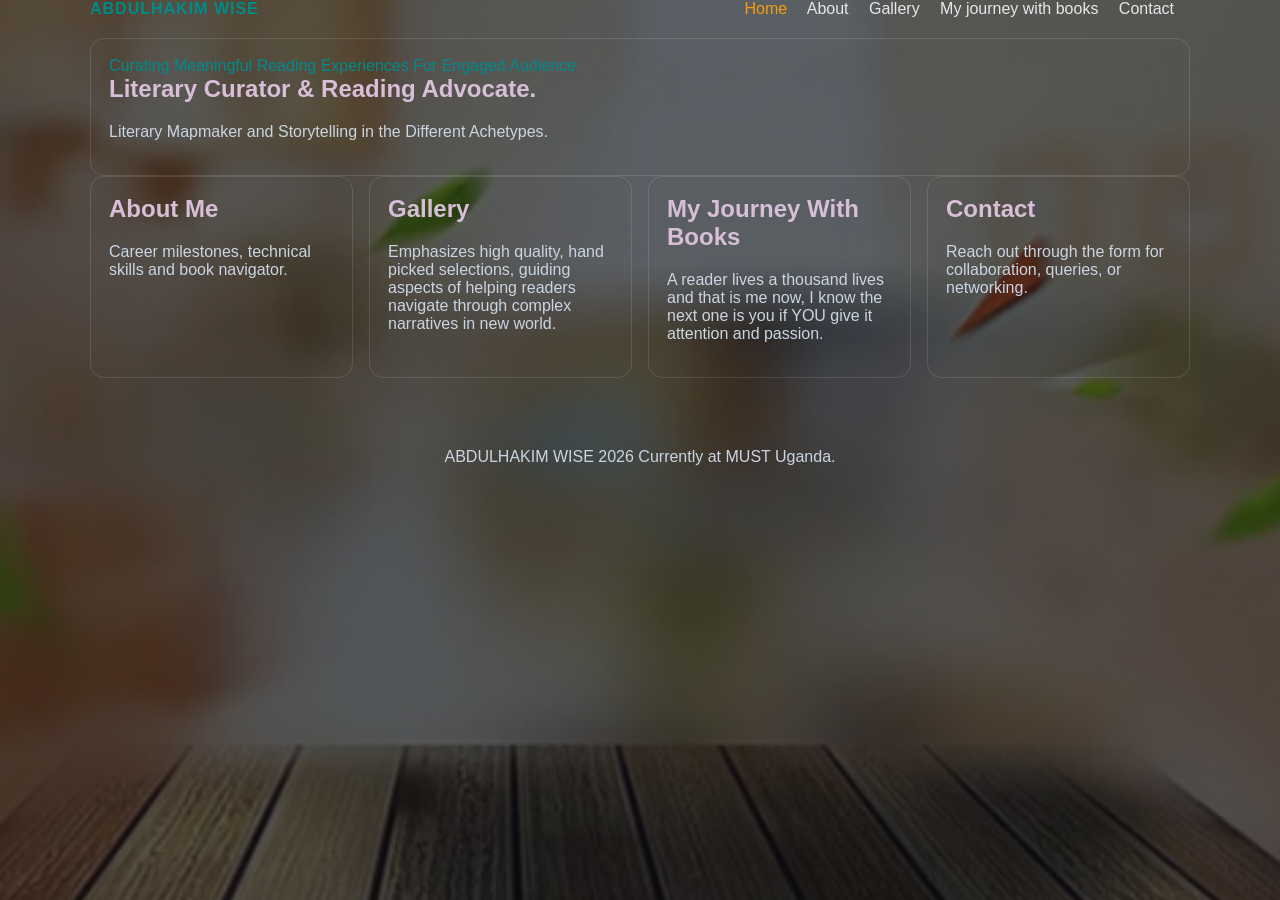
<file: index.html>
<!DOCTYPE html>

<!--lang attribute tells browsers and helps my readers the language of the page i created-->
<html lang="en">
<!--This is the  introductory content of the page -->
<head>
    <meta charset="UTF-8">
    <meta name="viewport" content="width=device-width, initial-scale=1.0">
    <title>ABDULHAKIM WISE | Portfolio</title>
    <link rel="stylesheet" href="style.css">
</head>
<body>

<header class="topbar">
    <nav class="brand">ABDULHAKIM WISE</nav>
    <nav>
        <a class="active" href="index.html">Home</a>
        <a href="about.html">About</a>
        <a href="gallery.html">Gallery</a>
        <a href="my journey with books.html">My journey with books</a>
        <a href="contact.html">Contact</a>
    </nav>
</header>
<!-- the main content of the page is carried here in <main> tag-->
<main class="container">
    <!--I used section to to group related content into a meaningful block-->
    <section class="hero card">
        <span class="badge">Curating Meaningful Reading Experiences For Engaged Audience </span>
        <!--h1 tag for the main heading of the page-->
        <h1>Literary Curator & Reading Advocate.</h1>
        <!--tag for paragraph consisting of one or more sentence that form a self-contained unit of discourse.-->
        <p>Literary Mapmaker and Storytelling in the Different Achetypes.</p>
       
    </section>

    <section class="grid">
        <article class="card">
            <h2>About Me</h2>
            <p>Career milestones, technical skills and book navigator.</p>
           
        </article>

        <article class="card">
            <h2>Gallery</h2>
            <p>Emphasizes high quality, hand picked selections, guiding aspects of helping readers navigate through complex narratives in new world.</p>
            
        </article>

        <article class="card">
            <h2> My Journey With Books</h2>
            <p>A reader lives a thousand lives and that is me now, I know the next one is you if YOU give it attention and passion.</p>
            
        </article>

        <article class="card">
            <h2>Contact</h2>
            <p>Reach out through the form for collaboration, queries, or networking.</p>
            
    </section>
</main>

<footer class="footer">
    <p>ABDULHAKIM WISE 2026 Currently at MUST Uganda.</p>
</footer>

</body>
</html>
</file>
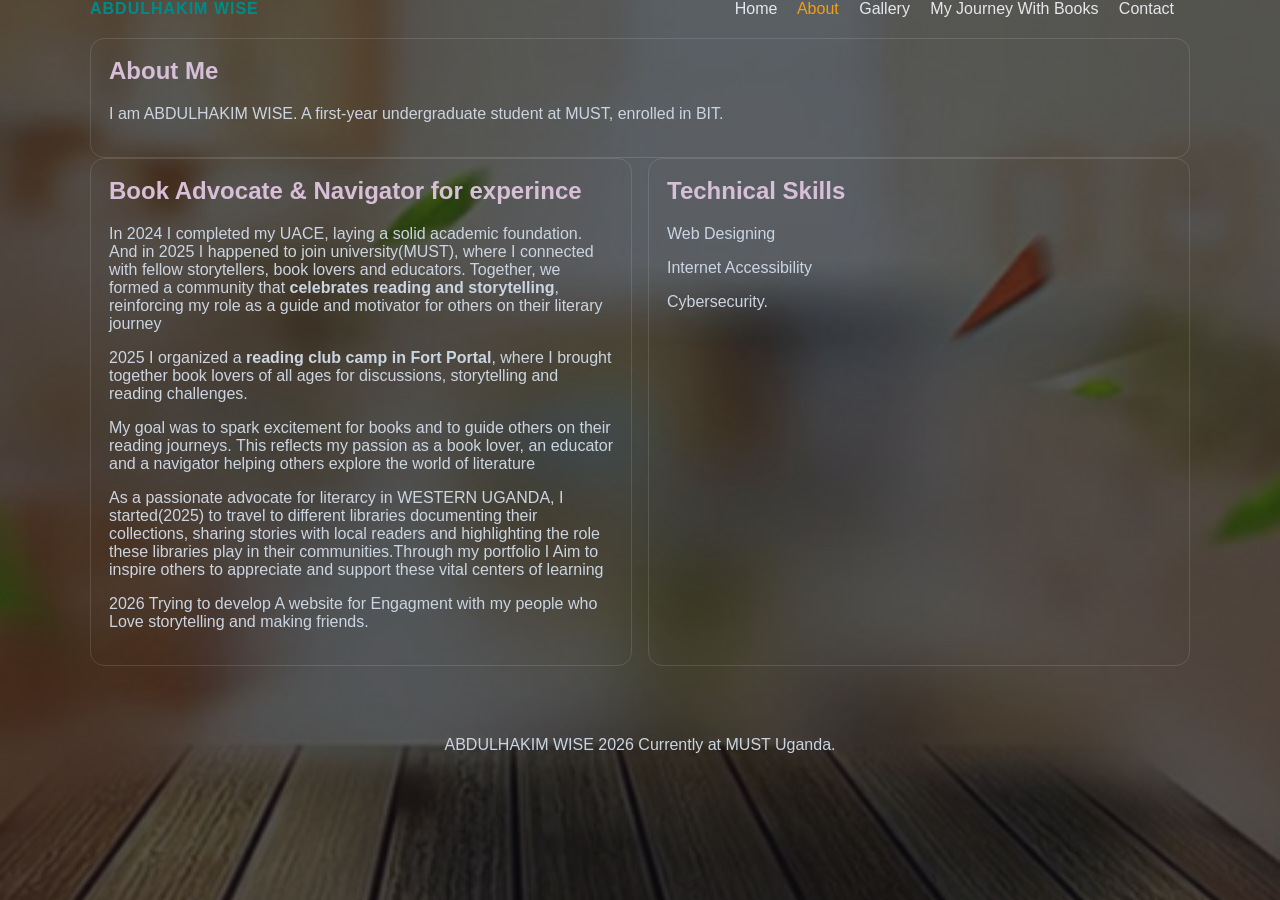
<file: about.html>
<!DOCTYPE html>
<html lang="en">
<head>
    <meta charset="UTF-8">
    <meta name="viewport" content="width=device-width, initial-scale=1.0">
    <title>About | ABDULHAKIM WISE</title>
    <link rel="stylesheet" href="style.css">
</head>
<body>

<header class="topbar">
    <nav class="brand">ABDULHAKIM WISE</nav>
    <nav>
        <a href="index.html">Home</a>
        <a class="active" href="about.html">About</a>
        <a href="gallery.html">Gallery</a>
        <a href="my journey with books.html">My Journey With Books</a>
        <a href="contact.html">Contact</a>
    </nav>
</header>

<main class="container">
    <section class="card">
        <!--  <h1>This is the Main Heading of my page-->
        <h1>About Me</h1>
        <!--<p>This text is an introduction to the rest of the page-->
        <p>I am ABDULHAKIM WISE. A first-year undergraduate student at MUST, enrolled in BIT.</p>
    </section>

    
    <section class="grid">
    <!--The <section> element is used to group related article about books into a thematic block--> 
        <!--Articles section starts here-->
        <article class="card">
            <h2>Book Advocate & Navigator for experince</h2>
            <p>In 2024 I completed my UACE, laying a solid academic foundation. And in 2025 I happened to join university(MUST), where I connected with fellow storytellers, book lovers and educators. Together, we formed a community that <strong>celebrates reading and storytelling</strong>, reinforcing my role as a guide and motivator for others on their literary journey</p> <p> 2025 I organized a <strong>reading club camp in Fort Portal</strong>, where I brought together book lovers of all ages for discussions, storytelling and reading challenges. <p>My goal was to spark excitement for books and to guide others on their reading journeys. This reflects my passion as a book lover, an educator and a navigator helping others explore the world of literature</p> <p>As a passionate advocate for literarcy in WESTERN UGANDA, I started(2025) to travel to different libraries documenting their collections, sharing stories with local readers and highlighting the role these libraries play in their communities.Through my portfolio I Aim to inspire others to appreciate and support these vital centers of learning</p> <p>2026 Trying to develop A website for Engagment with my people who Love storytelling and making friends.</p>
        </article>

        <article class="card">
            <h2>Technical Skills</h2>
            <p>Web Designing</p> <p>Internet Accessibility</p> <p>Cybersecurity.</p>
        </article>
        <!-- Article section ends here-->
    </section>
</main>
<!--The <footer> element is a semantic tag used to define a concluding section for MY document on each of the pages-->
<footer class="footer">
    <p>ABDULHAKIM WISE 2026 Currently at MUST Uganda.</p>
</footer>

</body>
<!-- Closing tag of the body meaning the structure of the documentation ends here-->
</html>
</file>
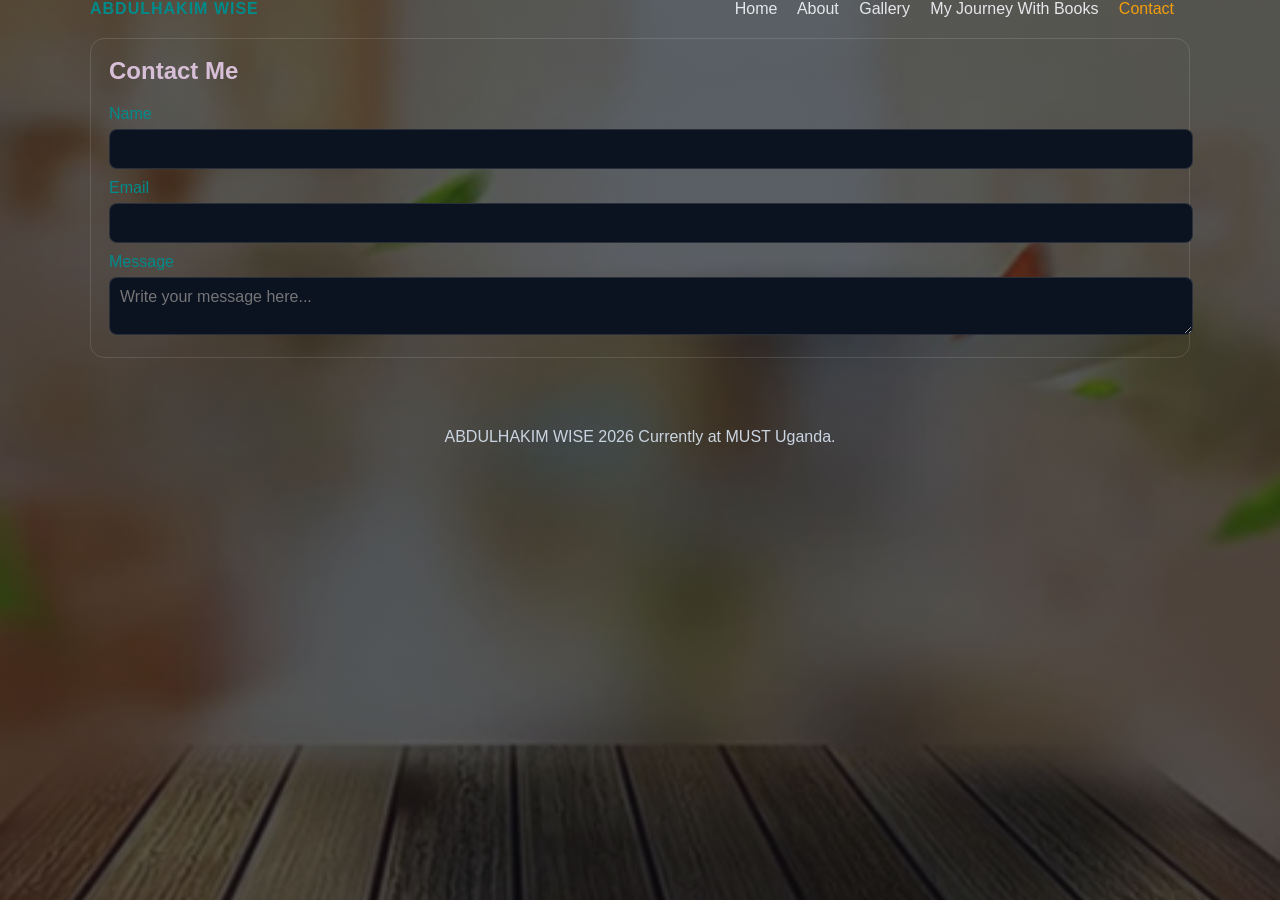
<file: contact.html>
<!DOCTYPE html>
<!-- my work is in english language for easy browsing of it-->
<html lang="en">
<head>
    <meta charset="UTF-8">
    <meta name="viewport" content="width=device-width, initial-scale=1.0">
    <title>Contact | ABDULHAKIM WISE</title>
    <link rel="stylesheet" href="style.css">
</head>
<body>

<!--This is the Introduction to my content in the page with<header> tag help -->
<header class="topbar">

    <!-- This carries the navigation links of the webpage i created-->
    <nav class="brand">ABDULHAKIM WISE</nav>
    <nav>
        <a href="index.html">Home</a>
        <a href="about.html">About</a>
        <a href="gallery.html">Gallery</a>
        <a href="my journey with books.html">My Journey With Books</a>
        <a class="active" href="contact.html">Contact</a>
    </nav>
</header>
<!--<main> Encapsulates information that is central to the topic and unique to the contact page of my Portifolio-->
<main class="container">
    <section class="card">
        <h1>Contact Me</h1>
<!-- <form> I used it to package user data in one collection-->  
        <form>
            <label for="name">Name</label>
            <input id="name" type="text" required>

            <label for="email">Email</label>
            <input id="email" type="email" required>

            <label for="message">Message</label>
            <textarea id="message" placeholder="Write your message here..."></textarea>

            <!-- if we had database this could be used to collect data from site visitors<button type="submit">Send</button>-->
        </form>
    </section>
</main>
<!--The <footer> element in HTML is a semantic tag used to define a concluding section for my section of a page-->
<footer class="footer">
    <!-- <p></p>Anything within the body of a web page is   displayed in the browser window--> 
    <p>ABDULHAKIM WISE 2026 Currently at MUST Uganda.</p>
</footer>

</body>
</html>
</file>
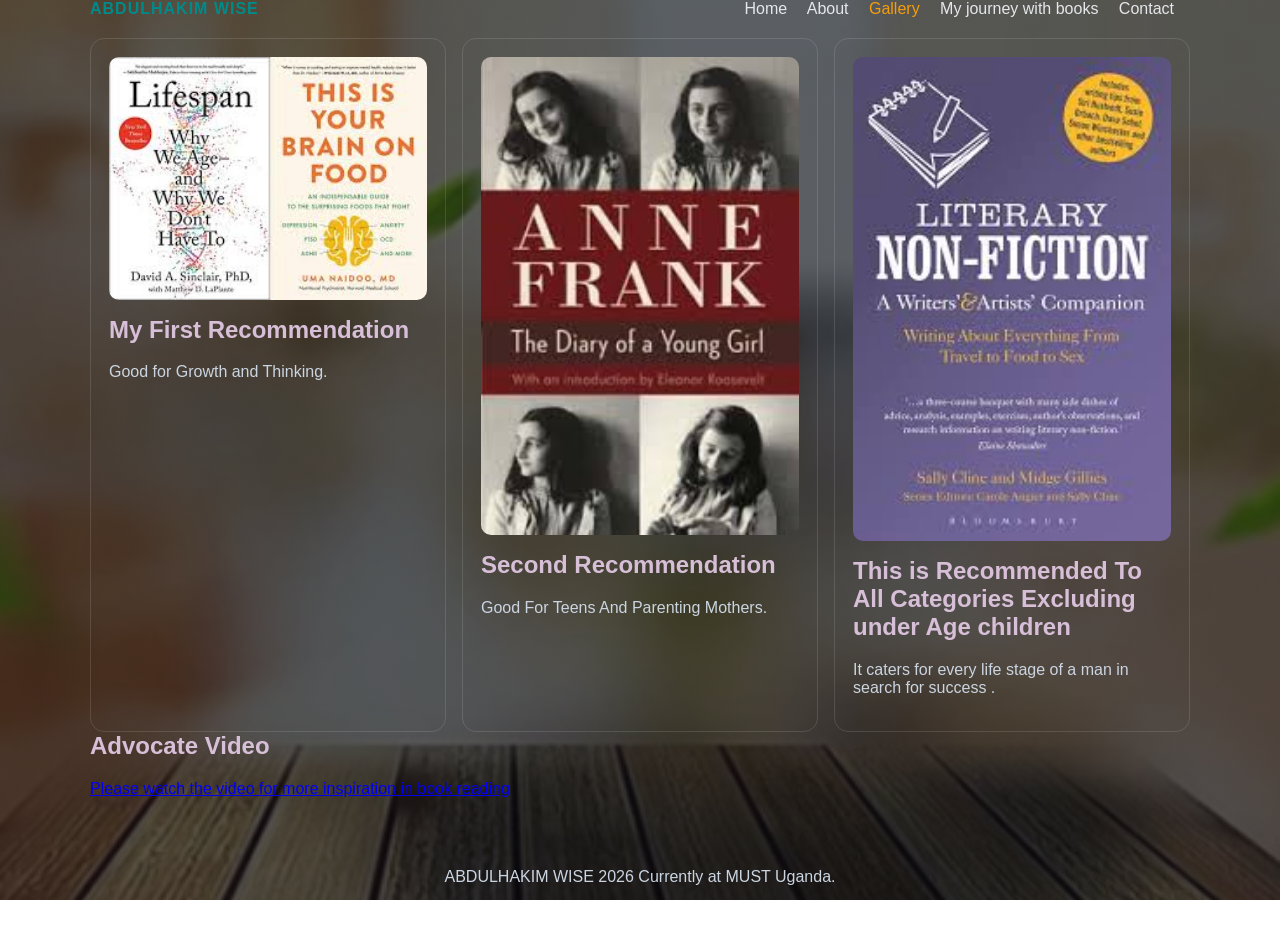
<file: gallery.html>
<!DOCTYPE html>
<html lang="en">
<head>
    <meta charset="UTF-8">
    <meta name="viewport" content="width=device-width, initial-scale=1.0">
    <title>Gallery | ABDULHAKIM WISE</title>
    <link rel="stylesheet" href="style.css">
</head>
<body>

<header class="topbar">
    <nav class="brand">ABDULHAKIM WISE</nav>
    <nav>
        <a href="index.html">Home</a>
        <a href="about.html">About</a>
        <a class="active" href="gallery.html">Gallery</a>
        <a href="my journey with the books.html">My journey with books</a>
        <a href="contact.html">Contact</a>
    </nav>
</header>

<main class="container">
    <section class="grid">
        <article class="card">
            <img src="Age.jpg" alt="Consumption of Knowledge">
            <h2>My First Recommendation</h2>
            <p>Good for Growth and Thinking.</p>
        </article>

        <article class="card">
            <img src="ANN.jpg" alt="Study The Girls Behavior in Teen Life">
            <h2>Second Recommendation</h2>
            <p>Good For Teens And Parenting Mothers.</p>
        </article>

        <article class="card">
            <img src="fiction.jpg" alt=" great book">
            <h2>This is Recommended To All Categories Excluding under Age children</h2>
            <p>It caters for every life stage of a man in search for success .</p>

      </section>

      <section>
         <article>
              <h2>Advocate Video</h2>
             <a href="https://youtu.be/d2HKDzSKAsE?si=6ZOedDdj1bCFaPMi"> Please watch the video for more inspiration in book reading</a>
          </article> 
    </section>
     </main>

<footer class="footer">
    <p>ABDULHAKIM WISE 2026 Currently at MUST Uganda.</p>
</footer>

</body>
</html>
</file>
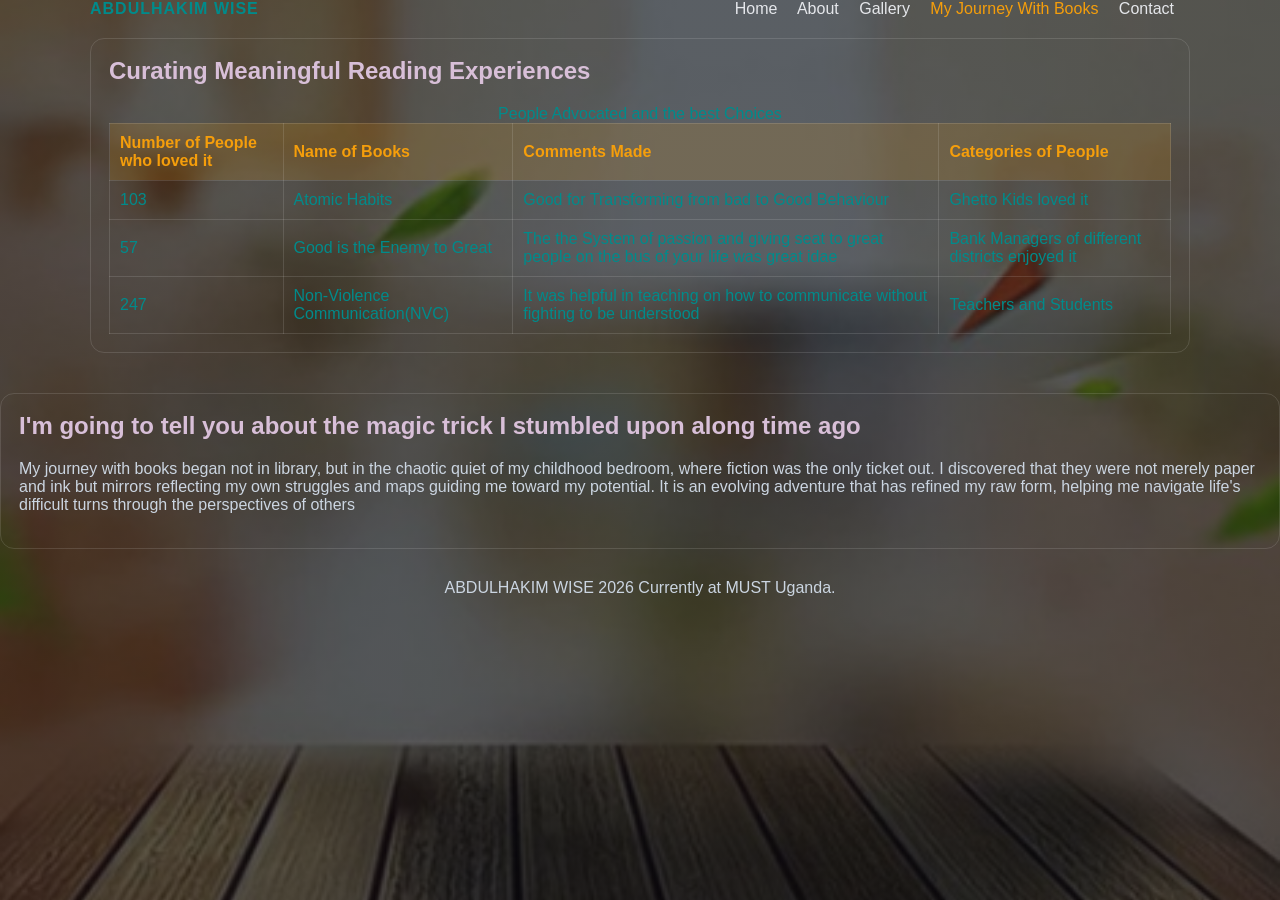
<file: my journey with books.html>
<!DOCTYPE html>
<html lang="en">
<head>
    <meta charset="UTF-8">
    <meta name="viewport" content="width=device-width, initial-scale=1.0">
    <title>My Journey with books | ABDULHAKIM WISE</title>
    <link rel="stylesheet" href="style.css">
</head>
<body>

<header class="topbar">
    <div class="brand">ABDULHAKIM WISE</div>
    <nav>
        <a href="index.html">Home</a>
        <a href="about.html">About</a>
        <a href="gallery.html">Gallery</a>
        <a class="active" href="my journey with books.html">My Journey With Books</a>
        <a href="contact.html">Contact</a>
    </nav>
</header>

<main class="container">
    <section class="card">
        <h1>Curating Meaningful Reading Experiences</h1>
        <table>
            <caption>People Advocated and the best Choices</caption>
            <tr>
                <th>Number of People who loved it</th>
                <th>Name of Books</th>
                <th>Comments Made</th>
                <th>Categories of People</th>
            </tr>
            <tr>
                <td>103</td>
                <td>Atomic Habits</td>
                <td>Good for Transforming from bad to Good Behaviour  </td>
                <td> Ghetto Kids loved it</td>
            </tr>
            <tr>
                <td>57</td>
                <td>Good is the Enemy to Great</td>
                <td>The the System of passion and giving seat to great people on the bus of your life was great idae</td>
                <td>Bank Managers of different districts enjoyed it</td>
            </tr>
            <tr>
                <td>247</td>
                <td>Non-Violence Communication(NVC)</td>
                <td>It was helpful in teaching on how to communicate without fighting to be understood</td>
                <td>Teachers and Students</td>
            </tr>
        </table>
    </section>
</main>
 <article class="card">
            <h2>I'm going to tell you about the magic trick I stumbled upon along time ago</h2>
            <p>My journey with books began not in library, but in the chaotic quiet of my childhood bedroom, where fiction was the only ticket out. I discovered that they were  not merely paper and ink but mirrors reflecting my own struggles and maps guiding me toward my potential. It is an evolving adventure that has refined my raw form, helping me navigate life's difficult turns through the perspectives of others </p>        
 </article>

<footer class="footer">
    <p>ABDULHAKIM WISE 2026 Currently at MUST Uganda.</p>
</footer>

</body>
</html>
</file>
<file: style.css>
{
    box-sizing:border-box;
}
body{
    margin:0;
    font-family:Arial,sans-serif;
    color:#008b8b;
    background:
    linear-gradient(rgba(5,13,22,.66),rgba(5,10,18,.66)),
    url("20260417_142435.jpg");
    background-size:cover;
    background-position:center;
    background-attachment:fixed;
}
.topbar,.footer,.container{
    width:min(1100px,92%);
    margin:auto;
}
.topbar{
    display:flex;
    justify-content:space-between;
    align-items:center;zz
    padding:18px 0;
    flex-wrap:wrap;
}
.brand{
    font-weight:bold;
    letter-spacing:1px;
}
nav a{
    color:#e5e7eb;
    text-decoration:none;
    margin-right:16px;
}
nav a.active,nav a:hover{
    color:#f59e0b;
}
.container{
    padding:20px 0 40px;
}
.grid{
    display:grid;
    grid-template-columns:repeat(auto-fit,minmax(220px,1fr));
    gap:16px;
}
.card{
    background:# b0e0e6;
    border:1px solid rgba(255,255,255,.12);
    border-radius:14px;
    padding:18px;
}
.card img{
    width:100%;
    border-radius:10px;
    margin-bottom:12px;
}
h1,h2{
    margin-top:0;
    color:#d8bfd8;
}
p{
    color:#cbd5e1;
}
table{
    width:100%;
    border-collapse:collapse;
}
th,td{
    border:1px solid rgba(255,255,255,.12);
    padding:10px;
    text-align:left;
}
th{
    background:rgba(245,158,11,.15);
    color:#f59e0b;
}
label{
    display:block;
    margin:10px 0 6px;
}
input,textarea,button{
    width:100%;
    padding:10px;
    border-radius:8px;
    border:1px solid rgba(255,255,255,.12);
    font:inherit;
}
input,textarea{
    background:#0b1220;
    color:#2a3439;
}
button{
    margin-top:12px;
    background:#8fbc8b;
    color:#111827;
    border:none;
    font-weight:bold;
    cursor:pointer;
}
.action-bar{
    margin-top:14px;
    display:flex;
    gap:10px;
    flex-wrap:wrap;
}
.action-bar a{
    text-decoration:none;
    background:#8fbc8b;
    color:#0b1220;
    padding:8px 12px;
    border-radius:8px;
    font-weight:bold;
    font-size:.9rem;
}
.footer{
    text-align:center;
    padding:14px 0 26px;
}
</file>
